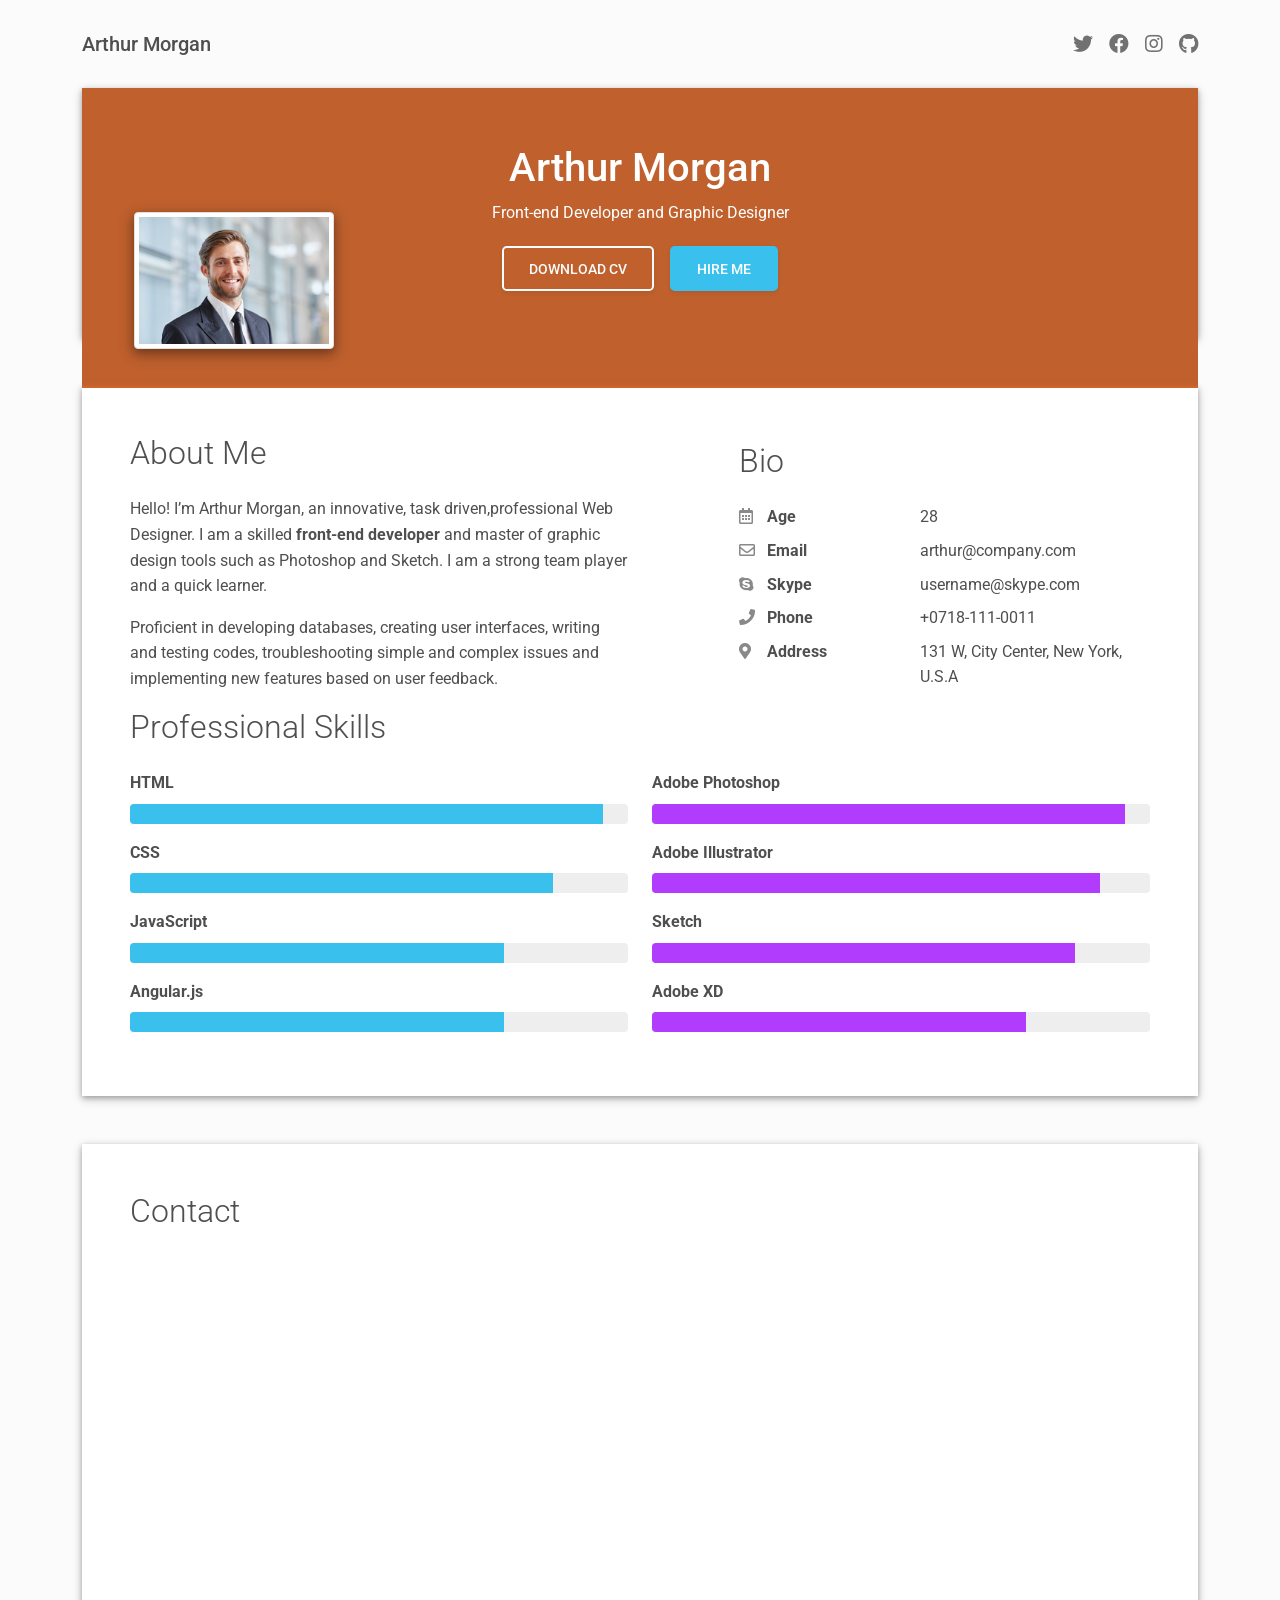
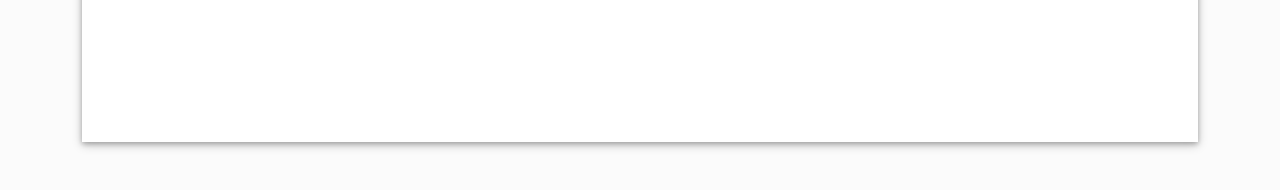
<file: Assessment/Team leader/Assignment1/index.html>
<!DOCTYPE html>
<html lang="en-US">
  <head>
    <meta charset="UTF-8">
    <meta http-equiv="X-UA-Compatible" content="IE=edge">
    <meta name="viewport" content="width=device-width, initial-scale=1">
    <title>Resume</title>
    <link rel="preconnect" href="https://fonts.gstatic.com" crossorigin="crossorigin"/>
    <link rel="preload" as="style" href="https://fonts.googleapis.com/css2?family=Poppins:wght@600&amp;family=Roboto:wght@300;400;500;700&amp;display=swap"/>
    <link rel="stylesheet" href="https://fonts.googleapis.com/css2?family=Poppins:wght@600&amp;family=Roboto:wght@300;400;500;700&amp;display=swap" media="print" onload="this.media='all'"/>
    <noscript>
      <link rel="stylesheet" href="https://fonts.googleapis.com/css2?family=Poppins:wght@600&amp;family=Roboto:wght@300;400;500;700&amp;display=swap"/>
    </noscript>
    <link href="css/font-awesome/css/all.min.css?ver=1.2.1" rel="stylesheet">
    <link href="css/mdb.min.css?ver=1.2.1" rel="stylesheet">
    <link href="css/aos.css?ver=1.2.1" rel="stylesheet">
    <link href="css/main.css?ver=1.2.1" rel="stylesheet">
    <noscript>
      <style type="text/css">
        [data-aos] {
            opacity: 1 !important;
            transform: translate(0) scale(1) !important;
        }
      </style>
    </noscript>
  </head>
  <body class="bg-light" id="top">
    <header class="d-print-none">
      <div class="container text-center text-lg-left">
        <div class="pt-4 clearfix">
          <h1 class="site-title mb-0">Arthur Morgan</h1>
          <div class="site-nav"> 
            <nav role="navigation">
              <ul class="nav justify-content-center">
				<div class="header-social mb-3 d-print-none" data-aos="zoom-in" data-aos-delay="200">
					<nav role="navigation">
					  <ul class="nav justify-content-center">
						<li class="nav-item"><a class="nav-link" href="https://twitter.com/templateflip" title="Twitter"><i class="fab fa-twitter"></i><span class="menu-title sr-only">Twitter</span></a>
						</li>
						<li class="nav-item"><a class="nav-link" href="https://www.facebook.com/templateflip" title="Facebook"><i class="fab fa-facebook"></i><span class="menu-title sr-only">Facebook</span></a>
						</li>
						<li class="nav-item"><a class="nav-link" href="https://www.instagram.com/templateflip" title="Instagram"><i class="fab fa-instagram"></i><span class="menu-title sr-only">Instagram</span></a>
						</li>
						<li class="nav-item"><a class="nav-link" href="https://github.com/templateflip" title="Github"><i class="fab fa-github"></i><span class="menu-title sr-only">Github</span></a>
						</li>
					  </ul>
					</nav>
				  </div>
              </ul>
            </nav>
          </div>
        </div>
      </div>
    </header>
    <div class="page-content">
      <div class="container">
<div class="resume-container">
  <div class="shadow-1-strong bg-white my-2" id="intro" style="height:250px;">
    <div class="bg-info text-white" >
      <div class="cover bg-image">
        <div class="mask" style="background-color: rgba(210, 83, 19, 0.879);backdrop-filter: blur(2px); height:300px;">
          <div class="text-center p-5">
            <div class="avatar p-1" style="float: left; position: absolute; top: 120px;"><img class="img-thumbnail shadow-2-strong" src="images/avatar.jpg" width="200" height="160"/></div>
            <div class="header-bio mt-2">
              <div data-aos="zoom-in" data-aos-delay="0">
                <h2 class="h1">Arthur Morgan</h2>
                <p>Front-end Developer and Graphic Designer</p>
              </div>
              
              <div class="d-print-none"><a class="btn btn-outline-light btn-lg shadow-sm mt-1 me-3" href="material-resume.pdf" data-aos="fade-right" data-aos-delay="700">Download CV</a><a class="btn btn-info btn-lg shadow-sm mt-1" href="#contact" data-aos="fade-left" data-aos-delay="700">Hire Me</a></div>
            </div>
          </div>
        </div>
      </div>
    </div>
  </div>
  
  <div class="shadow-1-strong bg-white my-5 p-5" id="about">
    <div class="about-section">
      
      <div class="row">
        <div class="col-md-6">
          <h2 class="h2 fw-light mb-4">About Me</h2>
          <p>Hello! I’m Arthur Morgan, an innovative, task driven,professional Web Designer. I am a skilled <strong>front-end developer</strong> and master of graphic design tools such as Photoshop and Sketch. I am a strong team player and a quick learner.</p>
          <p>Proficient in developing databases, creating user interfaces, writing and testing codes, troubleshooting simple and complex issues and implementing new features based on user feedback.</p>
        </div>
        <div class="col-md-5 offset-lg-1">
          <div class="row mt-2">
            <h2 class="h2 fw-light mb-4">Bio</h2>
            <div class="col-sm-5">
              <div class="pb-2 fw-bolder"><i class="far fa-calendar-alt pe-2 text-muted" style="width:24px;opacity:0.85;"></i> Age</div>
            </div>
            <div class="col-sm-7">
              <div class="pb-2">28</div>
            </div>
            <div class="col-sm-5">
              <div class="pb-2 fw-bolder"><i class="far fa-envelope pe-2 text-muted" style="width:24px;opacity:0.85;"></i> Email</div>
            </div>
            <div class="col-sm-7">
              <div class="pb-2">arthur@company.com</div>
            </div>
            <div class="col-sm-5">
              <div class="pb-2 fw-bolder"><i class="fab fa-skype pe-2 text-muted" style="width:24px;opacity:0.85;"></i> Skype</div>
            </div>
            <div class="col-sm-7">
              <div class="pb-2">username@skype.com</div>
            </div>
            <div class="col-sm-5">
              <div class="pb-2 fw-bolder"><i class="fas fa-phone pe-2 text-muted" style="width:24px;opacity:0.85;"></i> Phone</div>
            </div>
            <div class="col-sm-7">
              <div class="pb-2">+0718-111-0011</div>
            </div>
            <div class="col-sm-5">
              <div class="pb-2 fw-bolder"><i class="fas fa-map-marker-alt pe-2 text-muted" style="width:24px;opacity:0.85;"></i> Address</div>
            </div>
            <div class="col-sm-7">
              <div class="pb-2">131 W, City Center, New York, U.S.A</div>
            </div>
			
          </div>
		
        </div>
		<div class="skills-section">
			<h2 class="h2 fw-light mb-4">Professional Skills</h2>
			<div class="row">
			  <div class="col-md-6">
				<div class="mb-3"><span class="fw-bolder">HTML</span>
				  <div class="progress my-2 rounded" style="height: 20px">
					<div class="progress-bar bg-info" role="progressbar" data-aos="zoom-in-right" data-aos-delay="100" data-aos-anchor=".skills-section" style="width: 95%;" aria-valuenow="95" aria-valuemin="0" aria-valuemax="100"></div>
				  </div>
				</div>
				<div class="mb-3"><span class="fw-bolder">CSS</span>
				  <div class="progress my-2 rounded" style="height: 20px">
					<div class="progress-bar bg-info" role="progressbar" data-aos="zoom-in-right" data-aos-delay="200" data-aos-anchor=".skills-section" style="width: 85%" aria-valuenow="85" aria-valuemin="0" aria-valuemax="100"></div>
				  </div>
				</div>
				<div class="mb-3"><span class="fw-bolder">JavaScript</span>
				  <div class="progress my-2 rounded" style="height: 20px">
					<div class="progress-bar bg-info" role="progressbar" data-aos="zoom-in-right" data-aos-delay="300" data-aos-anchor=".skills-section" style="width: 75%" aria-valuenow="75" aria-valuemin="0" aria-valuemax="100"></div>
				  </div>
				</div>
				<div class="mb-3"><span class="fw-bolder">Angular.js</span>
				  <div class="progress my-2 rounded" style="height: 20px">
					<div class="progress-bar bg-info" role="progressbar" data-aos="zoom-in-right" data-aos-delay="300" data-aos-anchor=".skills-section" style="width: 75%" aria-valuenow="75" aria-valuemin="0" aria-valuemax="100"></div>
				  </div>
				</div>
			  </div>
			  <div class="col-md-6">
				<div class="mb-3"><span class="fw-bolder">Adobe Photoshop</span>
				  <div class="progress my-2 rounded" style="height: 20px">
					<div class="progress-bar bg-secondary" role="progressbar" data-aos="zoom-in-right" data-aos-delay="400" data-aos-anchor=".skills-section" style="width: 95%" aria-valuenow="95" aria-valuemin="0" aria-valuemax="100"></div>
				  </div>
				</div>
				<div class="mb-3"><span class="fw-bolder">Adobe Illustrator</span>
				  <div class="progress my-2 rounded" style="height: 20px">
					<div class="progress-bar bg-secondary" role="progressbar" data-aos="zoom-in-right" data-aos-delay="400" data-aos-anchor=".skills-section" style="width: 90%" aria-valuenow="90" aria-valuemin="0" aria-valuemax="100"></div>
				  </div>
				</div>
				<div class="mb-3"><span class="fw-bolder">Sketch</span>
				  <div class="progress my-2 rounded" style="height: 20px">
					<div class="progress-bar bg-secondary" role="progressbar" data-aos="zoom-in-right" data-aos-delay="500" data-aos-anchor=".skills-section" style="width: 85%" aria-valuenow="85" aria-valuemin="0" aria-valuemax="100"></div>
				  </div>
				</div>
				<div class="mb-3"><span class="fw-bolder">Adobe XD</span>
				  <div class="progress my-2 rounded" style="height: 20px">
					<div class="progress-bar bg-secondary" role="progressbar" data-aos="zoom-in-right" data-aos-delay="600" data-aos-anchor=".skills-section" style="width: 75%" aria-valuenow="75" aria-valuemin="0" aria-valuemax="100"></div>
				  </div>
				</div>
			  </div>
			</div>
		  </div>
      </div>
    </div>
  </div>
  <div class="shadow-1-strong bg-white my-5 p-5" id="contact">
    <div class="contant-section">
      <h2 class="h2 fw-light text mb-4">Contact</h2>
      <div class="row mb-4">
        <div class="col-md-5" data-aos="fade-left" data-aos-delay="200">
          <div class="mt-1">
            <div class="h6"><i class="fas fa-phone pe-2 text-muted" style="width:24px;opacity:0.85;"></i> +0718-111-0011</div>
            <div class="h6"><i class="far fa-envelope pe-2 text-muted" style="width:24px;opacity:0.85;"></i> arthur@company.com</div>
          </div>
          <div class="mt-5 d-print-none"><form action="https://formspree.io/your@email.com"
    method="POST">
  <div class="form-outline mb-4">
    <input type="text" id="name" class="form-control" required/>
    <label class="form-label" for="name">Name</label>
  </div>
  <div class="form-outline mb-4">
    <input type="email" id="email" class="form-control" required/>
    <label class="form-label" for="email">Email address</label>
  </div>
  <div class="form-outline mb-4">
    <textarea class="form-control" style="resize: none;" id="message" rows="4" required></textarea>
    <label class="form-label" for="message">Message</label>
  </div>
  <button class="btn btn-info btn-block mb-4" type="submit">Send</button>
</form>
          </div>
        </div>
        <div class="col-md-7 d-print-none" data-aos="zoom-in" data-aos-delay="100"><iframe src="https://www.google.com/maps/embed?pb=!1m18!1m12!1m3!1d496.9774799129763!2d-73.98032087190995!3d40.765927126473905!2m3!1f0!2f0!3f0!3m2!1i1024!2i768!4f13.1!3m3!1m2!1s0x89c258f9cfcb250d%3A0xdb570ddcb766e3a8!2sNew%20York%20City%20Center!5e0!3m2!1sen!2sin!4v1614183731149!5m2!1sen!2sin" width="500" height="400" style="border:0;width:100%;" allowfullscreen="" loading="lazy"></iframe></div>
      </div>
    </div>
  </div>
</div></div>
    </div>
    
    <script src="scripts/mdb.min.js?ver=1.2.1"></script>
    <script src="scripts/aos.js?ver=1.2.1"></script>
    <script src="scripts/main.js?ver=1.2.1"></script>
  </body>
</html>
</file>
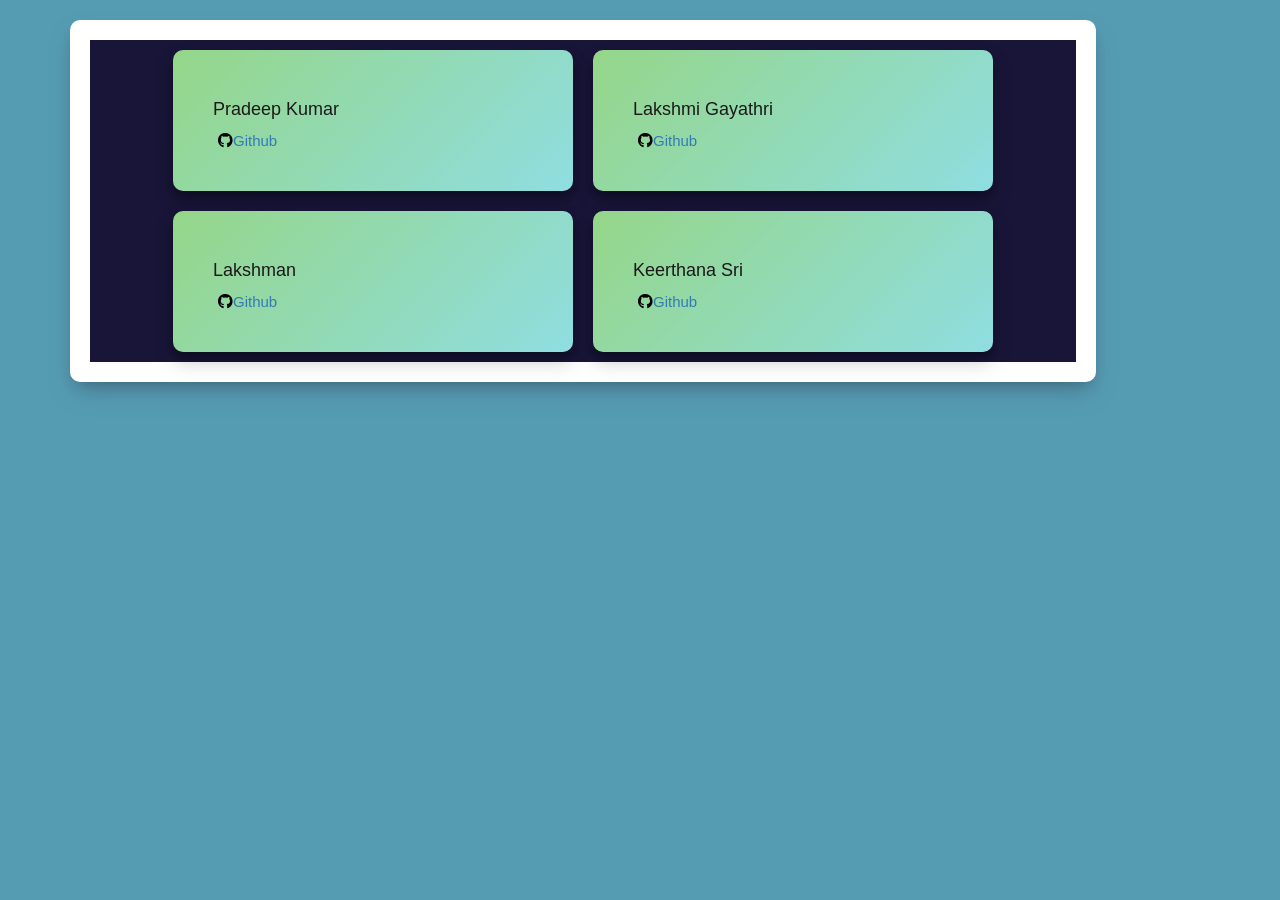
<file: Assessment/Team leader/Assignment2/about.html>
<!DOCTYPE html>
<html lang="en">
<head>
    <meta charset="UTF-8">
    <meta http-equiv="X-UA-Compatible" content="IE=edge">
    <meta name="viewport" content="width=device-width, initial-scale=1.0">
     <!-- Bootstrap -->
     <link rel="stylesheet" href="https://maxcdn.bootstrapcdn.com/bootstrap/3.4.1/css/bootstrap.min.css">
     <script src="https://ajax.googleapis.com/ajax/libs/jquery/3.6.0/jquery.min.js"></script>
     <script src="https://maxcdn.bootstrapcdn.com/bootstrap/3.4.1/js/bootstrap.min.js"></script>

     <!-- font awesome -->
     <!-- <link rel="stylesheet" href="https://cdnjs.cloudflare.com/ajax/libs/font-awesome/4.7.0/css/font-awesome.min.css"> -->
     <link rel="stylesheet" href="https://cdnjs.cloudflare.com/ajax/libs/font-awesome/6.2.0/css/all.min.css" integrity="sha512-xh6O/CkQoPOWDdYTDqeRdPCVd1SpvCA9XXcUnZS2FmJNp1coAFzvtCN9BmamE+4aHK8yyUHUSCcJHgXloTyT2A==" crossorigin="anonymous" referrerpolicy="no-referrer" />
    <title>Document</title>
</head>
<body>
    <style>
        .container{
            margin-top:2rem;
        }
        .image-section{
            width:90%;
            padding:2rem;
            height:auto;
            background-color:rgb(255, 255, 255);
            border-radius:1rem;
            box-shadow: rgba(50, 50, 93, 0.25) 0px 13px 27px -5px, rgba(0, 0, 0, 0.3) 0px 8px 16px -8px;
            overflow:hidden;
        }
        .hero{
            background-color: #181538;
            display:flex;
            flex-wrap: wrap;
            align-items: center;
            justify-content: center;
        }
        .person{
            align-items: center;
            justify-content: center;
            width:400px;
            border-radius:1rem;
            padding:40px;
            margin:10px;
            box-shadow: rgba(0, 0, 0, 0.19) 0px 10px 20px, rgba(0, 0, 0, 0.23) 0px 6px 6px;
        }
        .person h4{
            color:rgb(27, 26, 26);
        }
        img{
            height:100px;
            width:100px;
            border-radius:50%;
        }
        a{
            text-decoration: none;
            font-size: 15px;
            font-weight: 400;
        }
        i{
            margin-left:5px;
            color:black;
        }
        .person{
            background: linear-gradient(-45deg, #e98d71, #e2cad3, #8de0ff, #95d688);
            background-size: 400% 400%;
            animation: gradient 12s ease infinite;
        }
  
        @keyframes gradient {
            0% {
                background-position: 0% 50%;
            }
            50% {
                background-position: 100% 50%;
            }
            100% {
                background-position: 0% 50%;
            }
        }
        body{
            background-color: rgb(85, 156, 178);
        }
  
    </style>
    <div class="container">
       <div class="image-section">
            <div class="hero">
                <div class="person person1">
                    
                    <h4>Pradeep Kumar</h4>
                    <a href="https://github.com/Pradeep-151001"><i class="fa-brands fa-github"></i>Github</a>
                </div>
                <div class="person person2">
                    
                    <h4>Lakshmi Gayathri</h4>
                    <a href="https://github.com/gayathri-2501"><i class="fa-brands fa-github"></i>Github</a>
                </div>
                <div class="person person1">
                   
                    <h4>Lakshman</h4>
                    <a href="https://github.com/LakshmanGnanasambandan"><i class="fa-brands fa-github"></i>Github</a>
                </div>
                <div class="person person1">
                    
                    <h4>Keerthana Sri</h4>
                    <a href="https://github.com/keerthana1625"><i class="fa-brands fa-github"></i>Github</a>
                </div>
            </div>
       </div>
    </div>
</body>
</html>
</file>
<file: Assessment/Team leader/Assignment1/css/main.css>
/* Timeline custom component */
.timeline-card {
  position: relative;
  margin-left: 16px; }

.timeline-card:before {
  content: '';
  display: inline-block;
  position: absolute;
  background-color: #fff;
  border-radius: 100%;
  width: 24px;
  height: 24px;
  top: 16px;
  left: -12px;
  border: 5px solid;
  z-index: 2; }

.timeline-body {
  border-left: 2px solid #E6E9ED; }

.timeline-card-primary:before {
  border-color: var(--bs-primary); }

.timeline-card-info:before {
  border-color: var(--bs-info); }

.timeline-card-secondary:before {
  border-color: var(--bs-secondary); }

.timeline-card-success:before {
  border-color: var(--bs-teal); }

html {
  scroll-behavior: smooth; }

html, body {
  overflow-x: hidden; }

.container {
  max-width: 1140px; }

.site-title {
  font-size: 1.25rem;
  line-height: 2.5rem; }

.nav-link {
  padding: 0;
  font-size: 1rem;
  line-height: 2.5rem;
  color: inherit;
  opacity: 0.8; }

.header-social .nav-link {
  font-size: 1.25rem; }

.nav-link:hover,
.nav-link:focus {
  color: inherit;
  opacity: 1; }

.nav-item + .nav-item {
  margin-left: 1rem; }

.cover {
  height: 500px; }

.cover > img {
  -o-object-fit: cover;
     object-fit: cover;
  width: auto; }

.progress-bar {
  text-transform: uppercase;
  font-size: 10px;
  letter-spacing: 1px; }

.text-small {
  font-size: 0.85rem; }

.text-teal {
  color: var(--bs-teal); }

footer a:not(.nav-link) {
  color: inherit;
  border-bottom: 1px dashed;
  text-decoration: none;
  cursor: pointer; }

@media (min-width: 48em) {
  .site-title {
    float: left; }
  .site-nav {
    float: right; } }

@media (max-width: 767px) {
  /* disable animations on mobile */
  [data-aos] {
    opacity: 1 !important;
    transform: translate(0) scale(1) !important; }
  .p-5 {
    padding: 2.5rem 2rem !important; }
  .portfolio-section .m-5 {
    margin: 2rem 0 1rem !important; }
  .portfolio-reverse {
    flex-direction: column-reverse; }
  .portfolio-reverse .text-end {
    text-align: start !important; } }

@media print {
  [data-aos] {
    opacity: 1 !important;
    transform: translate(0) scale(1) !important; }
  body.bg-light {
    background-color: #fff !important; }
  .container {
    width: auto;
    max-width: 100%;
    padding: 0; }
  .cover {
    height: 360px;
    margin-bottom: 1.5rem; }
  .cover > img {
    display: none; }
  .shadow-1-strong {
    box-shadow: none !important; }
  .resume-container > .my-5 {
    margin: 0 !important; }
  .my-5.p-5 {
    padding: 1.5rem 0 !important; }
  .about-section {
    padding: 0 !important; }
  .skills-section,
  .work-experience-section,
  .education-section,
  .portfolio-section,
  .reference-section,
  .contact-section {
    padding: 0 !important; }
  .page-break {
    padding-top: 5rem;
    page-break-before: always; } }
</file>
